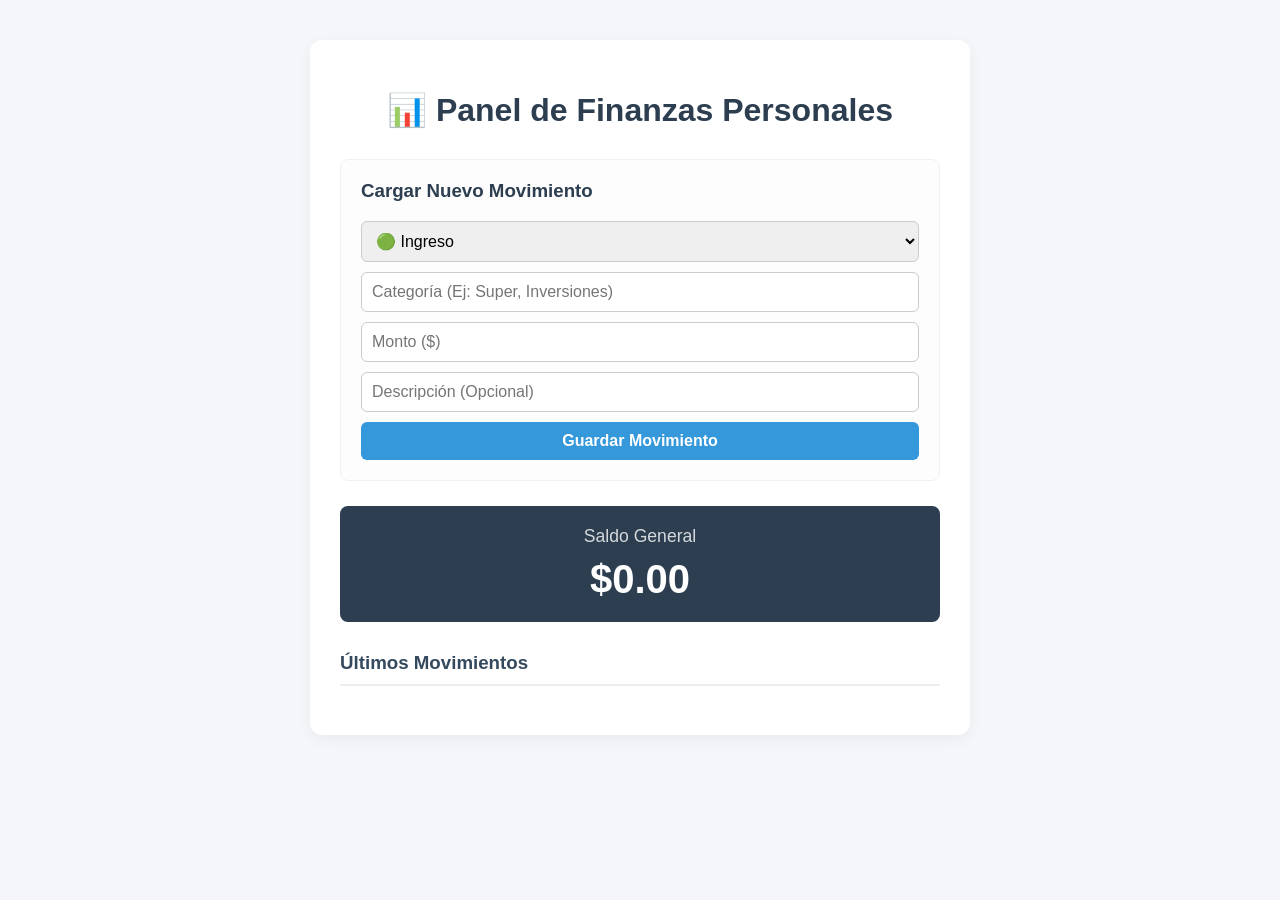
<file: frontend/index.html>
<!DOCTYPE html>
<html lang="es">
<head>
    <meta charset="UTF-8">
    <meta name="viewport" content="width=device-width, initial-scale=1.0">
    <title>Panel de Control - Finanzas</title>
    <link rel="stylesheet" href="style.css">
</head>
<body>
    <div class="container">
        <h1>📊 Panel de Finanzas Personales</h1>
        <div class="form-section">
    <h3>Cargar Nuevo Movimiento</h3>
    <form id="formulario-transaccion">
        <select id="tipo" required>
            <option value="INGRESO">🟢 Ingreso</option>
            <option value="GASTO">🔴 Gasto</option>
        </select>
        <input type="text" id="categoria" placeholder="Categoría (Ej: Super, Inversiones)" required>
        <input type="number" id="monto" step="0.01" placeholder="Monto ($)" required>
        <input type="text" id="descripcion" placeholder="Descripción (Opcional)">
        <button type="submit">Guardar Movimiento</button>
    </form>
</div>
        
        <div class="balance-card">
            <h2>Saldo General</h2>
            <p id="saldo-total">$0.00</p>
        </div>

        <div class="history-section">
            <h3>Últimos Movimientos</h3>
            <ul id="lista-transacciones">
                </ul>
        </div>
    </div>

    <script src="app.js"></script>
</body>
</html>
</file>
<file: frontend/style.css>
body {
    font-family: 'Segoe UI', Tahoma, Geneva, Verdana, sans-serif;
    background-color: #f4f6f9;
    margin: 0;
    padding: 40px 20px;
    color: #333;
}

.container {
    max-width: 600px;
    margin: 0 auto;
    background: white;
    padding: 30px;
    border-radius: 12px;
    box-shadow: 0 4px 15px rgba(0,0,0,0.05);
}

h1 {
    text-align: center;
    color: #2c3e50;
    margin-bottom: 30px;
}

.balance-card {
    background: #2c3e50;
    color: white;
    padding: 20px;
    border-radius: 8px;
    text-align: center;
    margin-bottom: 30px;
}

.balance-card h2 {
    margin: 0;
    font-size: 1.1rem;
    font-weight: 400;
    opacity: 0.8;
}

#saldo-total {
    margin: 10px 0 0 0;
    font-size: 2.5rem;
    font-weight: bold;
}

.history-section h3 {
    border-bottom: 2px solid #eee;
    padding-bottom: 10px;
    color: #34495e;
}

ul {
    list-style: none;
    padding: 0;
    margin: 0;
}

.transaccion-item {
    display: flex;
    justify-content: space-between;
    padding: 15px;
    border-bottom: 1px solid #eee;
    background: #fafafa;
    margin-bottom: 8px;
    border-radius: 6px;
}

.transaccion-item.ingreso {
    border-left: 5px solid #2ecc71;
}

.transaccion-item.gasto {
    border-left: 5px solid #e74c3c;
}
.form-section {
    background: #fdfdfd;
    padding: 20px;
    border-radius: 8px;
    border: 1px solid #eef2f5;
    margin-bottom: 25px;
}
.form-section h3 { margin-top: 0; color: #2c3e50; }
form { display: flex; flex-direction: column; gap: 10px; }
input, select, button {
    padding: 10px;
    border: 1px solid #ccc;
    border-radius: 6px;
    font-size: 1rem;
}
button {
    background: #3498db;
    color: white;
    border: none;
    font-weight: bold;
    cursor: pointer;
    transition: background 0.2s;
}
button:hover { background: #2980b9; }
</file>
